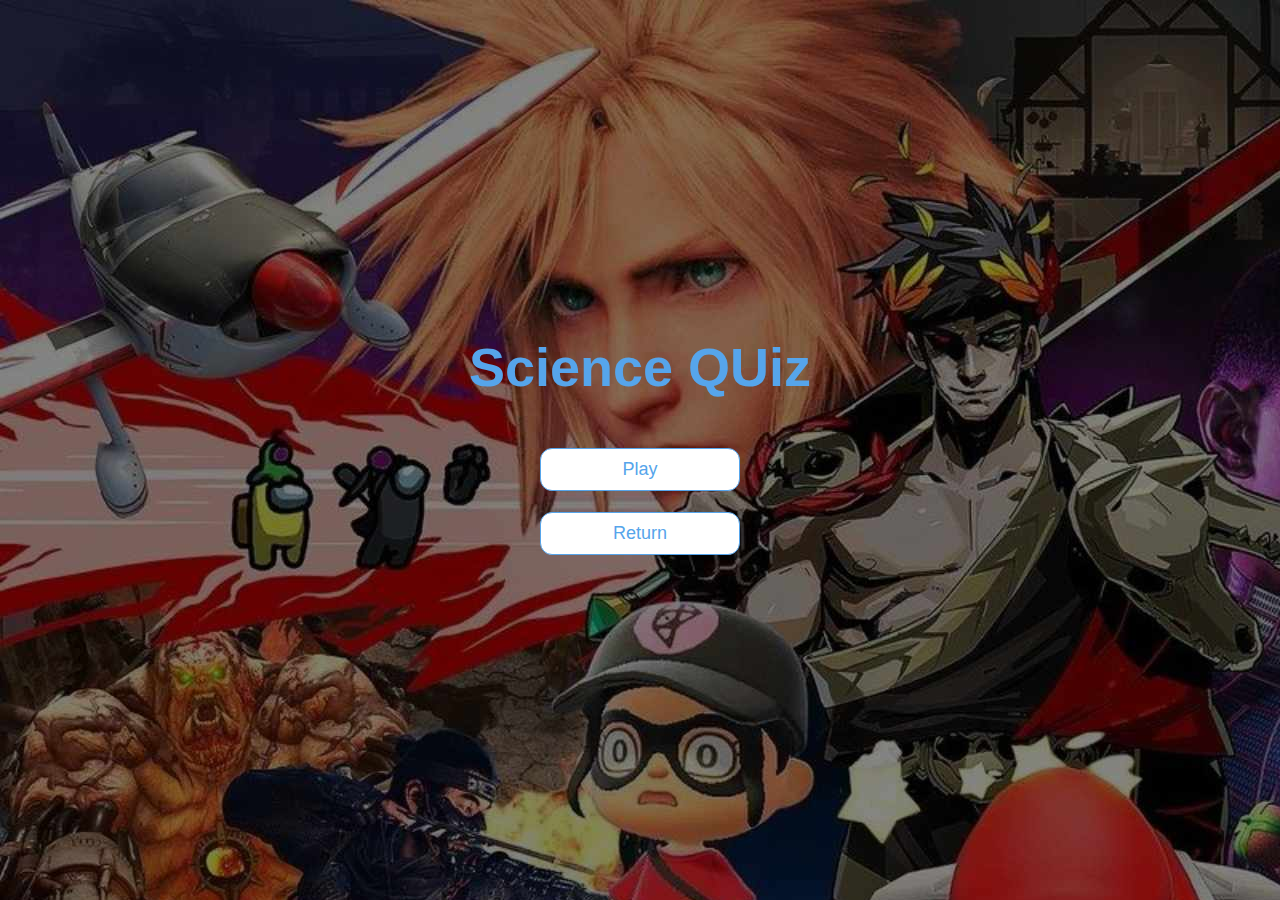
<file: New folder/index.html>
<!DOCTYPE html>
<html lang="en">
  <head>
    <meta charset="UTF-8" />
    <meta name="viewport" content="width=device-width, initial-scale=1.0" />
    <meta http-equiv="X-UA-Compatible" content="ie=edge" />
    <title></title>
    <link rel="stylesheet" href="ano.css" />
    
  </head>
  <body>
    <div class="container">
      <div id="home" class="flex-center flex-column">
        <h1>Science QUiz</h1>
        <a class="btn" href="the.html">Play</a><br>
        <a class="btn">Return</a>
        
      </div>
    </div>
  </body>
</html>
</file>
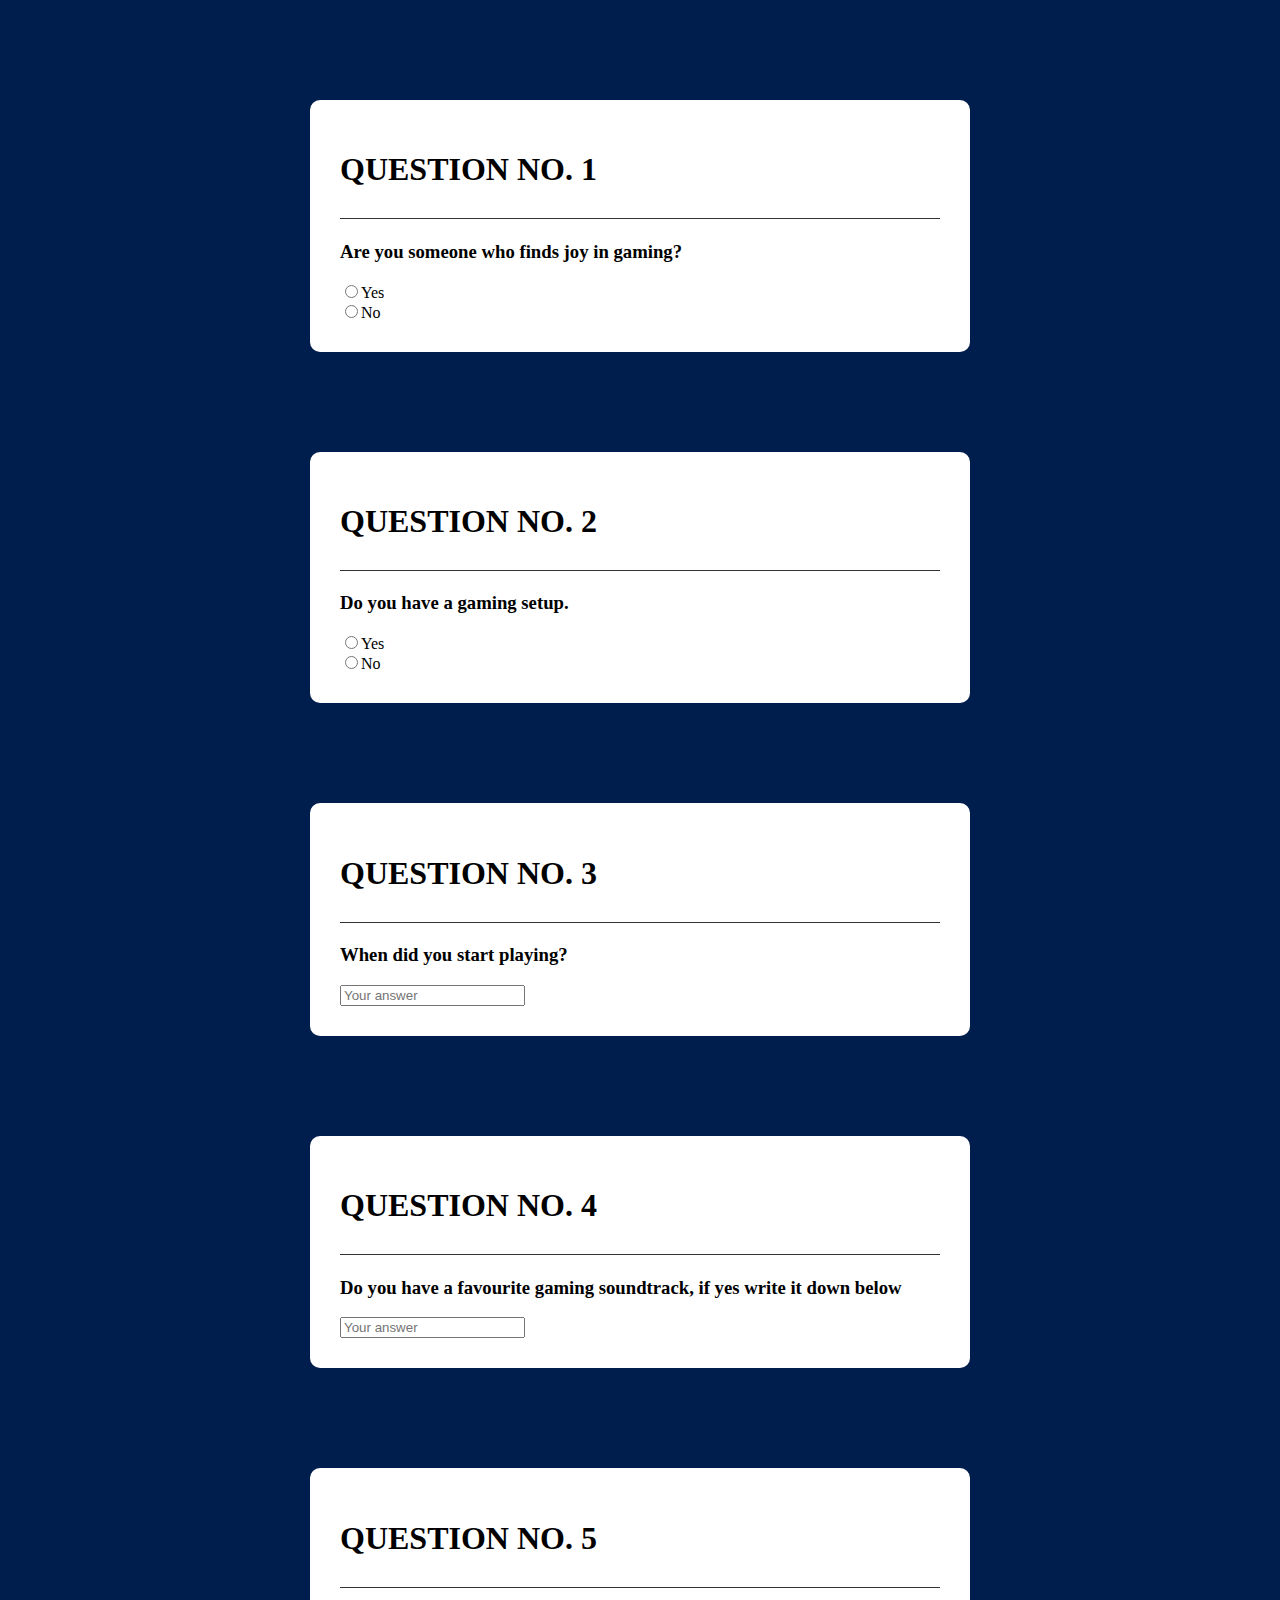
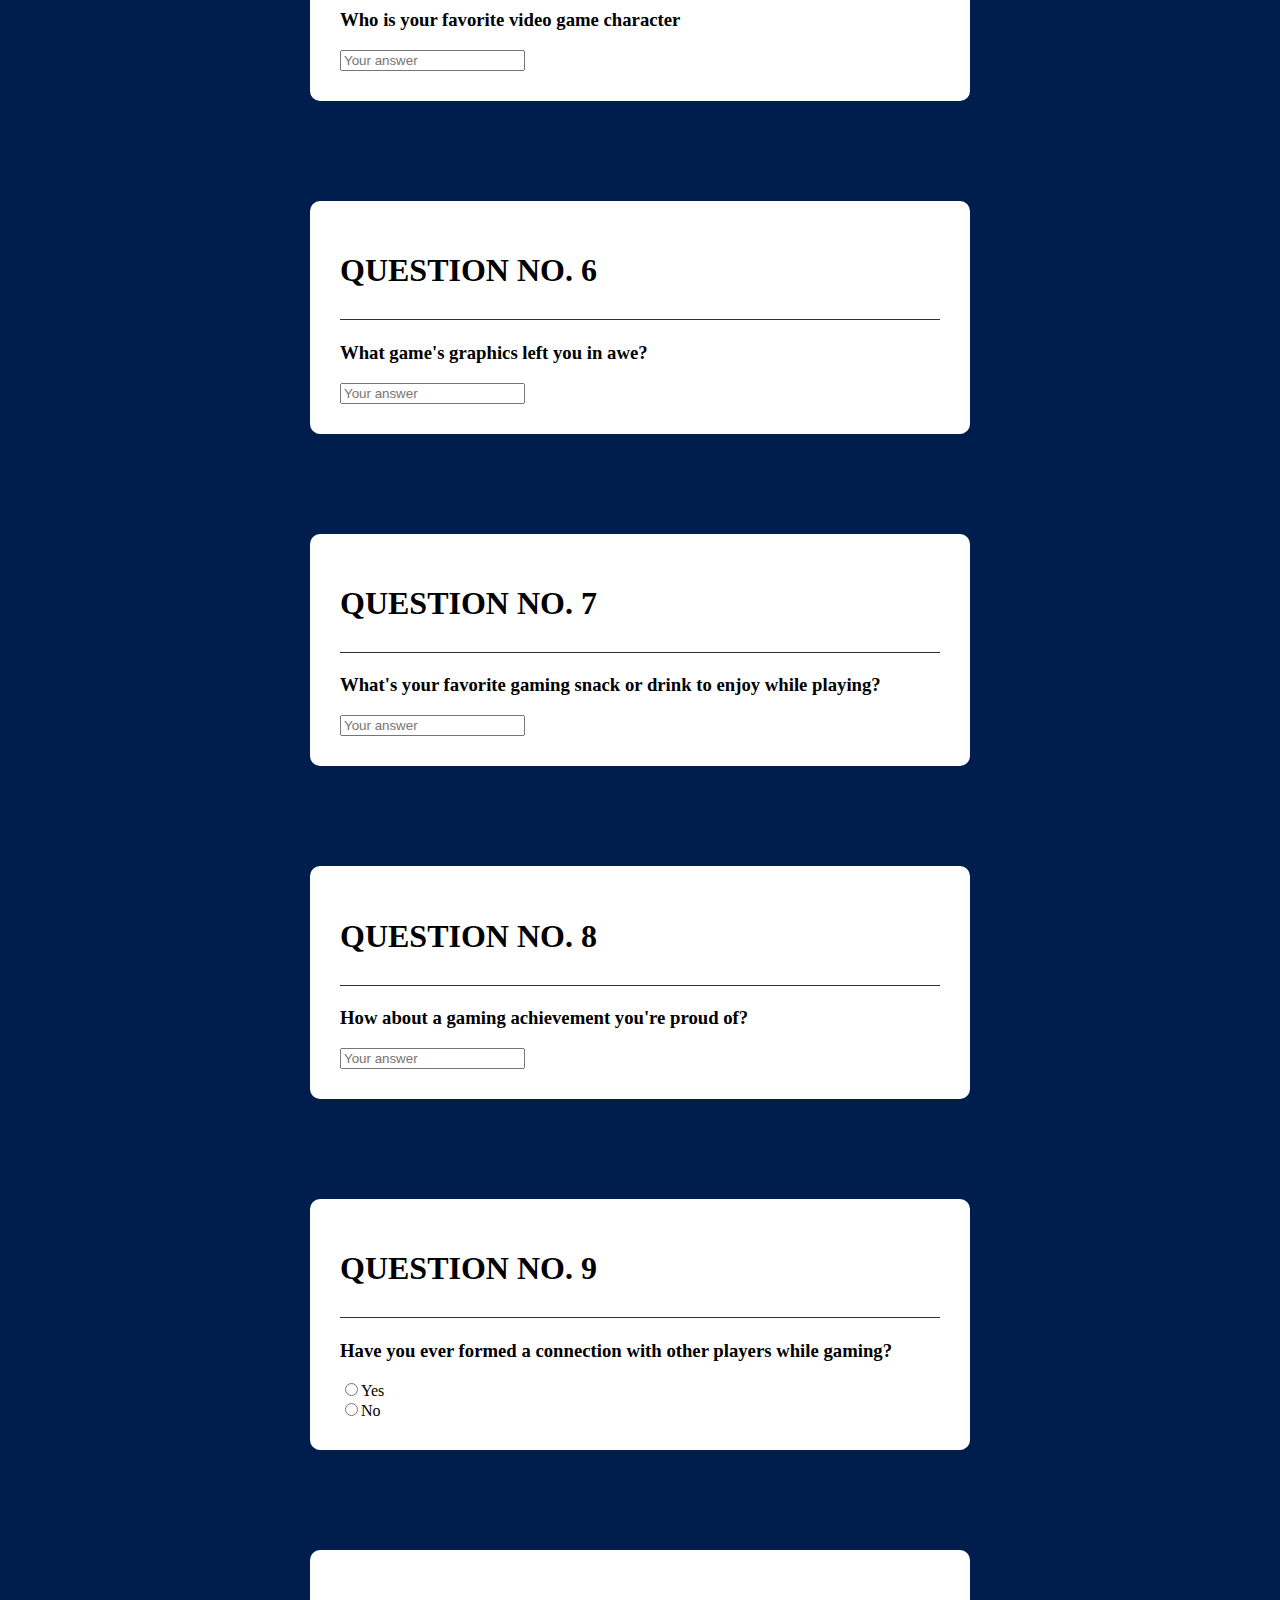
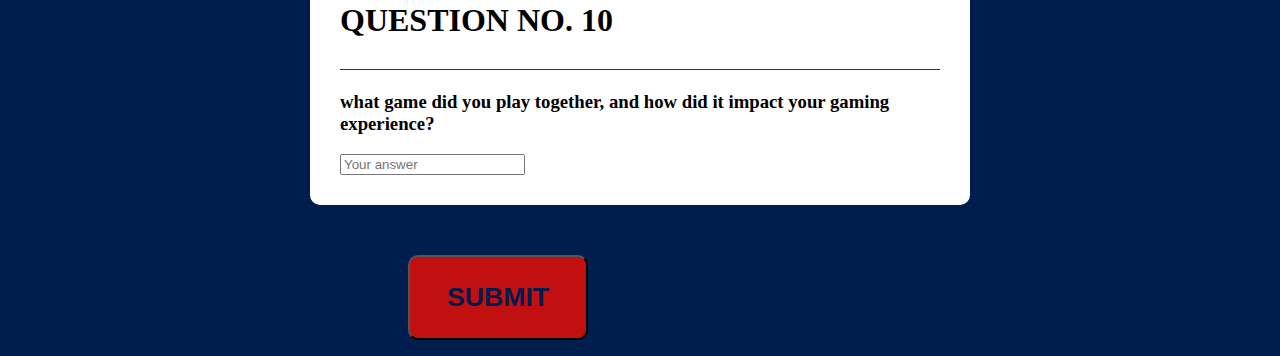
<file: New folder/the.html>
<html>
    <head>
        <title>test</title>
        <link rel="stylesheet" href="an.css">
        <script src="arg.js"></script>
    </head>
    
    <body>
       <form id="sid">
        <div class="sie"><h1>QUESTION NO. 1</h1>
            <h3>Are you someone who finds joy in gaming? </h3>
            <input type="radio" name="question1" value="Yes" id="dawgYes">Yes<br>
            <input type="radio" name="question1" value="No" id="dawgNo">No
        </div>
            
        <div class="sie">
            <h1>QUESTION NO. 2</h1><h3>Do you have a gaming setup.</h3>
            <input type="radio" name="question2" value="Yes" id="cat">Yes<br>
            <input type="radio" name="question2" value="No" id="zen">No
        </div>
        <div class="sie"><h1>QUESTION NO. 3</h1><h3>When did you start playing?</h3><input type="text" placeholder="Your answer" id="dog"><br></div>
        <div class="sie"><h1>QUESTION NO. 4</h1><h3> Do you have a favourite gaming soundtrack, if yes write it down below</h3><input type="text" placeholder="Your answer" id="mouse"><br></div>
        <div class="sie"><h1>QUESTION NO. 5</h1><h3> Who is your favorite video game character</h3><input type="text" placeholder="Your answer" id="bat"><br></div>
        <div class="sie"><h1>QUESTION NO. 6</h1><h3>What game's graphics left you in awe?</h3><input type="text" placeholder="Your answer" id="rat"><br></div>
        <div class="sie"><h1>QUESTION NO. 7</h1><h3>What's your favorite gaming snack or drink to enjoy while playing?
        </h3><input type="text" placeholder="Your answer" id="panda"><br></div>
        <div class="sie"><h1>QUESTION NO. 8</h1><h3> How about a gaming achievement you're proud of?
        </h3><input type="text" placeholder="Your answer" id="ox"><br></div>
        
        <div class="sie"><h1>QUESTION NO. 9</h1><h3>Have you ever formed a connection with other players while gaming? </h3>
    
            <input type="radio" name="question9" value="Yes" id="cowYes">Yes<br>
            <input type="radio" name="question9" value="No" id="cowNo">No
        </div>
      
            <div class="sie"><h1>QUESTION NO. 10</h1><h3> what game did you play together, and how did it impact your gaming experience?</h3><input type="text" placeholder="Your answer" id="car"><br></div>

        <div><button type="button" onclick="one()" class="d"><h1>SUBMIT</h1></button></div>
       </form>
    </body>
</html>
</file>
<file: New folder/ano.css>
:root {
    background-color: #ecf5ff;
    font-size: 62.5%;
    background-image: url(hed.jpg);
  }
  
  * {
    box-sizing: border-box;
    font-family: Arial, Helvetica, sans-serif;
    margin: 0;
    padding: 0;
    color: #333;
  }

  .
  h1,
  h2,
  h3,
  h4 {
    margin-bottom: 1rem;
  }
  
  h1 {
    font-size: 5.4rem;
    color: #56a5eb;
    margin-bottom: 5rem;
  }
  
  h1 > span {
    font-size: 2.4rem;
    font-weight: 500;
  }

  
  h2 {
    font-size: 4.2rem;
    margin-bottom: 4rem;
    font-weight: 700;
  }
  
  h3 {
    font-size: 2.8rem;
    font-weight: 500;
  }
  
 



  /* UTILITIES */
  
  .container {
    width: 100vw;
    height: 100vh;
    display: flex;
    justify-content: center;
    align-items: center;
    max-width: 80rem;
    margin: 0 auto;
  }
  
  .container > * {
    width: 100%;
  }
  
  .flex-column {
    display: flex;
    flex-direction: column;
  }
  
  .flex-center {
    justify-content: center;
    align-items: center;
  }
  
  .justify-center {
    justify-content: center;
  }
  
  .text-center {
    text-align: center;
  }
  
  .hidden {
    display: none;
  }
  
  /* BUTTONS */
  .btn {
    font-size: 1.8rem;
    padding: 1rem 0;
    width: 20rem;
    text-align: center;
    border: 0.1rem solid #56a5eb;
    margin-bottom: 1rem;
    text-decoration: none;
    color: #56a5eb;
    background-color: white;
  }
  
  .btn:hover {
    cursor: pointer;
    box-shadow: 0 0.4rem 1.4rem 0 rgba(86, 185, 235, 0.5);
    transform: translateY(-0.1rem);
    transition: 0.3s;
    background-color: green;
    color: red;
  }

  .btn{ border-radius: 12px;
    
}
</file>
<file: New folder/an.css>
body{
    background-color: #001e4d;
}

.sie{
    
    width: 90%;
    max-width: 600px;
    margin: 100px auto 0;
   padding: 30px;
   border-radius: 10px;
    background-color: #fff;
}
.sie h1{
    font-weight: 25px;
    border-bottom: 1px solid #333;
    padding-bottom: 30px;
}
.sis{
    background-color: #fff;
    color: #222;
    width: 100%;
    border: 1px solid #222;
    padding: 10px;
    margin: 10px 0;
    border: 4;
    text-align: left;
    cursor: pointer;
}
#nxt{
    margin: 20px 0;
    width: 150px;
    color: antiquewhite;
    background-color: #001e4d;
    border-radius: 4px;
    height: 50px;
    display: block;
}
button :hover{
    background-color: #001e4d;
    transition: 0.3s;
}
.sis :hover{
    background-color: green;
    cursor: pointer;
    color: red;
}
.d{
    margin-top: 50px;
    margin-left: 400px;
    background-color: rgb(194, 15, 15);
    width: 180px;
    height: 85px;
    border-radius: 10px;
    color: #001e4d;
}
.d:hover{
    background-color: #2a6bd3;
    transition: 0.9s;
    width: 190px;
    height: 95px;
}
</file>
